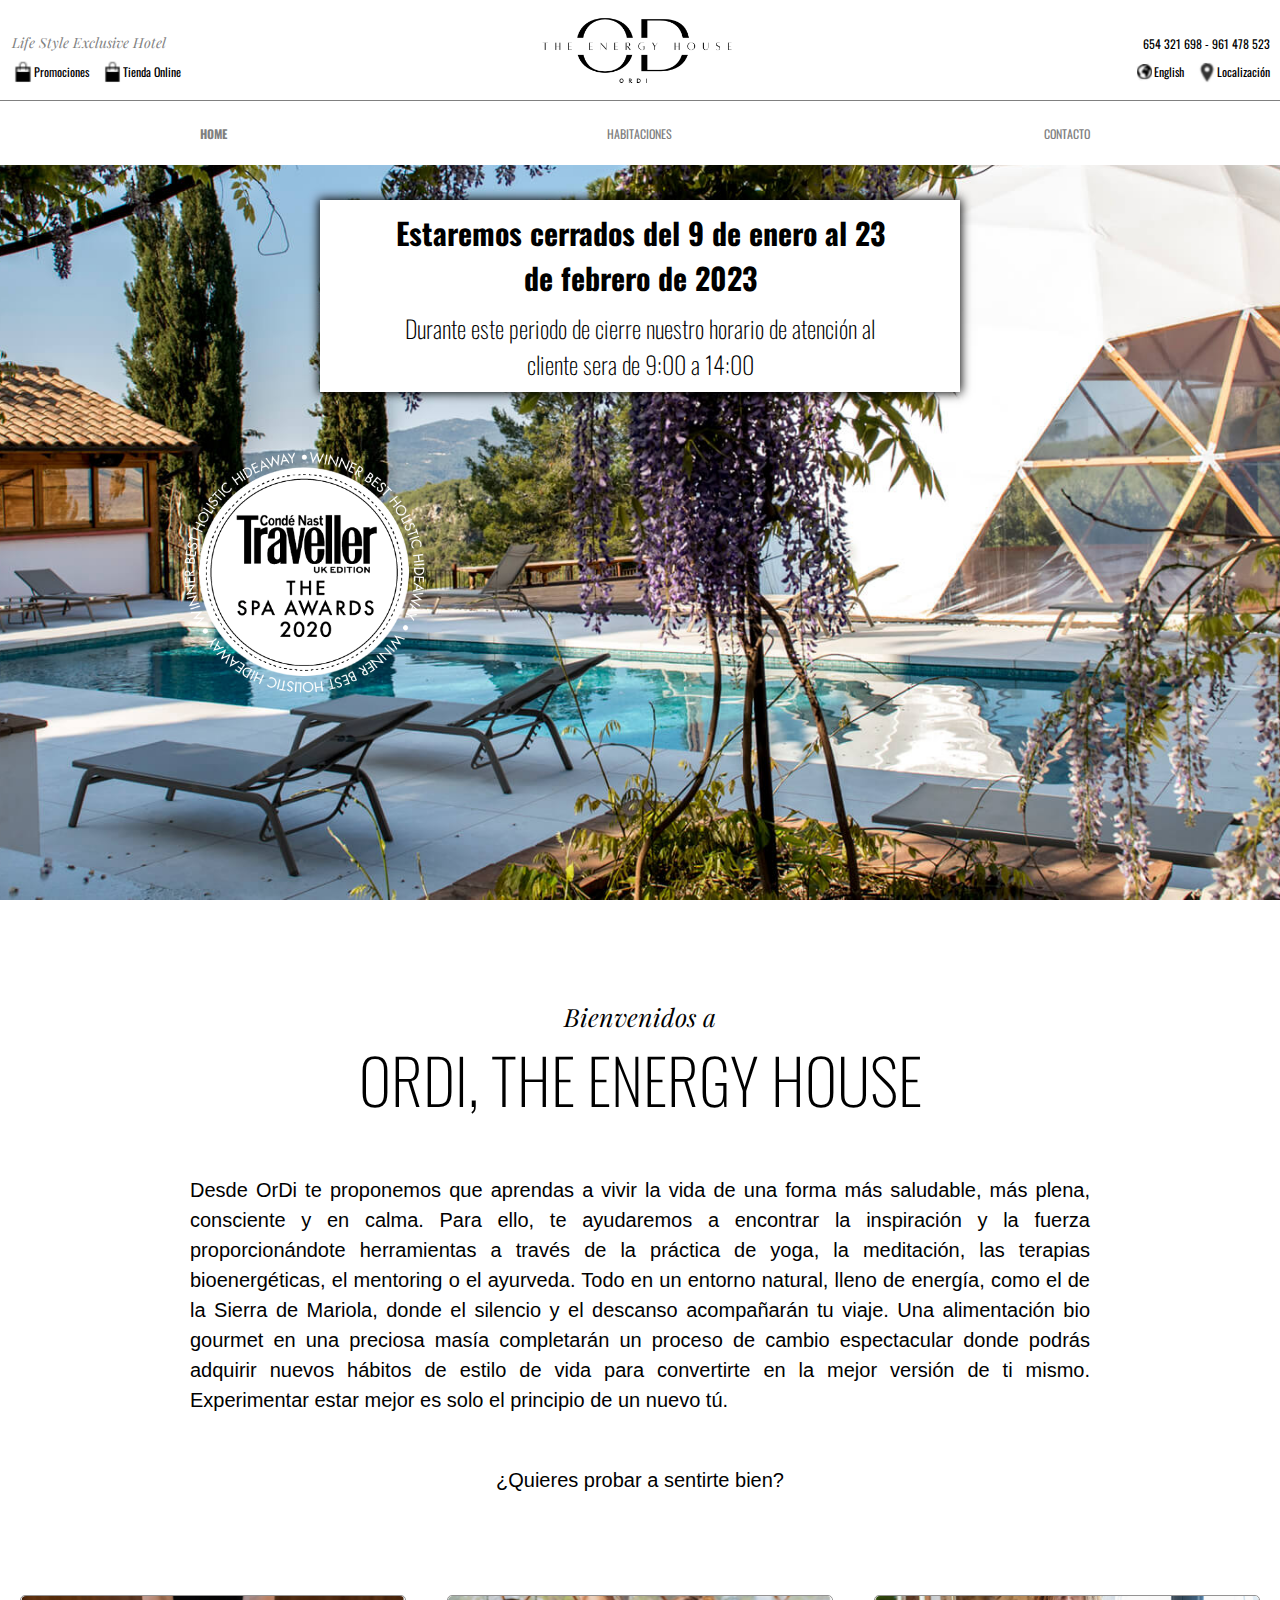
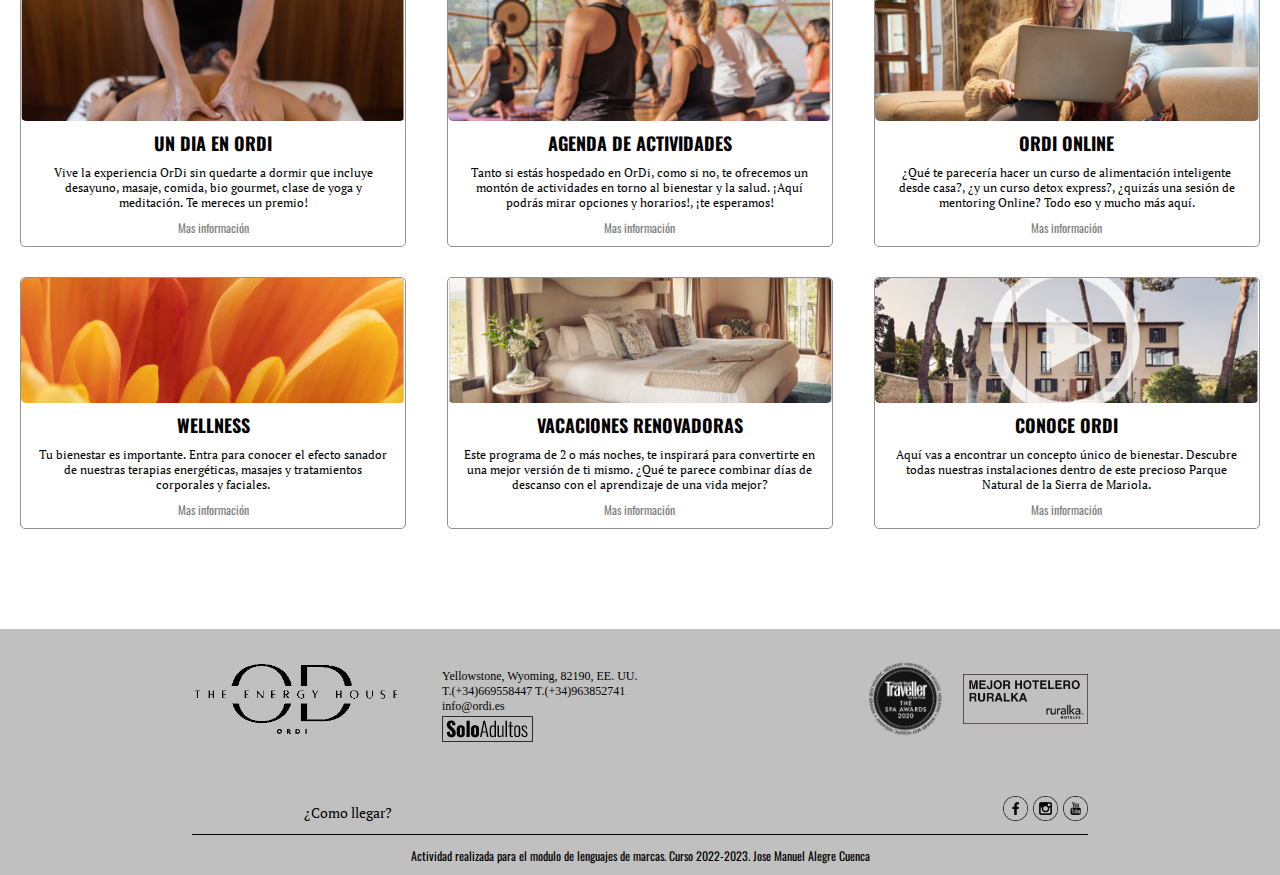
<file: index.html>
<!DOCTYPE html>
<html lang="en">
<head>
    <meta charset="UTF-8">
    <meta http-equiv="X-UA-Compatible" content="IE=edge">
    <meta name="viewport" content="width=device-width, initial-scale=1.0">
    <title>Ordi: The Energy House</title>
    <link rel="stylesheet" href="css/styles.css">
    <link rel="preconnect" href="https://fonts.googleapis.com">
<link rel="preconnect" href="https://fonts.gstatic.com" crossorigin>
<link href="https://fonts.googleapis.com/css2?family=Oswald:wght@200;300;400&family=PT+Serif:ital@0;1&family=Playfair+Display:ital@0;1&family=Roboto:wght@100;300;400;500&display=swap" rel="stylesheet">
</head>
<body>
 <header>

    
    <!--Encabezado-->  
	<div class="htitle">
    
        <div class="left">
            <p>Life Style Exclusive Hotel</p>
            <a href=""><img src="./media/img/iconos/ico-shop.png" >Promociones</a>
            <a href=""><img src="./media/img/iconos/ico-shop.png" >Tienda Online</a>
        </div>
        <div class="logo"><a href="/index.html"><img src="./media/img/Logo.png" title="logo" height="100%"></a></div>
        <div class="right">
            <p>654 321 698 - 961 478 523</p>
            <a class="lang" href=""><img src="./media/img/iconos/ico-lang.png" >English</a>
            <a class="location" href="/localizacion.html"><img src="./media/img/iconos/ico-loc.png" >Localización</a>        
            </div>
    </div>

    <!--Barra de navegación-->
    <div >
          <ul class="nav">
          <li><a href="/index.html"><b>HOME</b></a></li>
          <li><a href="/habitaciones.html">HABITACIONES</a></li> 
          <li> <a href="/formulario.html">CONTACTO</a></li>
        </ul>
    </div>

 </header>

 <main>
    <!--Imagen principal-->
    <div class="bgimage">
       <div class="sello"> <img src="/media/img/sello-traveller.png" alt="sello-traveller"></div>
       <div class="anuncio">
            <h2>Estaremos cerrados del 9 de enero al 23 de febrero de 2023</h2>
            <p>Durante este periodo de cierre nuestro horario de atención al cliente sera de 9:00 a 14:00</p>

       </div>
    <!--Contenido principal texto-->   
    </div>
    <div class="content">
        <h1>Bienvenidos a</h1>
        <h1>ORDI, THE ENERGY HOUSE</h1>
        <p>Desde OrDi te proponemos que aprendas a vivir la vida de una
        forma más saludable, más plena, consciente y en calma. Para ello,
        te ayudaremos a encontrar la inspiración y la fuerza
        proporcionándote herramientas a través de la práctica
        de yoga, la meditación, las terapias bioenergéticas,
        el mentoring o el ayurveda. Todo en un entorno natural,
        lleno de energía, como el de la Sierra de Mariola,
        donde el silencio y el descanso acompañarán tu viaje.
        Una alimentación bio gourmet en una preciosa masía completarán
        un proceso de cambio espectacular donde podrás adquirir nuevos
        hábitos de estilo de vida para convertirte en la mejor versión
        de ti mismo.
        Experimentar estar mejor es solo el principio de un nuevo tú.</p>
        <p>¿Quieres probar a sentirte bien?</p>
    </div>

    <!--contenido principal Galería de links-->
    <div class="index-galery">
        <div class="galery">
            <img src="/media/img/index/img1.png" alt="masaje mujer">
            <h2 class="oswald">UN DIA EN ORDI</h2>
            <P class="droid">Vive la experiencia OrDi sin quedarte a dormir que incluye desayuno,
                masaje, comida, bio gourmet, clase de yoga y meditación. Te mereces un premio!
            </P>
            <a class="oswald" href="/img1.html" target="_blank">Mas información</a>
        </div>
        <div class="galery">
        <img src="/media/img/index/img2.png" alt="actividades">
            <h2 class="oswald">AGENDA DE ACTIVIDADES</h2>
            <P class="droid">Tanto si estás hospedado en OrDi, como si no,
                 te ofrecemos un montón de actividades en torno al bienestar y la salud.
                  ¡Aquí podrás mirar opciones y horarios!, ¡te esperamos!
            </P>
            <a class="oswald" href="/img2.html" target="_blank">Mas información</a>
        </div>
        <div class="galery">
            <img src="/media/img/index/img3.png" alt="online">
            <h2 class="oswald">ORDI ONLINE</h2>
            <P class="droid">¿Qué te parecería hacer un curso de alimentación inteligente desde casa?, ¿y un curso detox express?,
                 ¿quizás una sesión de mentoring Online? Todo eso y mucho más aquí.
            </P>
            <a class="oswald" href="/img3.html" target="_blank">Mas información</a>
        </div>
        <div class="galery">
            <img src="/media/img/index/img4.png" alt="Wellness">
            <h2 class="oswald">WELLNESS</h2>
            <P class="droid">Tu bienestar es importante. Entra para conocer el efecto sanador de nuestras terapias energéticas,
                 masajes y tratamientos corporales y faciales.
            </P>
            <a class="oswald" href="/img4.html" target="_blank">Mas información</a>
        </div>
        <div class="galery">
            <img src="/media/img/index/img5.png" alt="Vacaciones Renovadoras">
            <h2 class="oswald">VACACIONES RENOVADORAS</h2>
            <P class="droid">Este programa de 2 o más noches, te inspirará para convertirte en una mejor versión de ti mismo.
                 ¿Qué te parece combinar días de descanso con el aprendizaje de una vida mejor?
            </P>
            <a class="oswald" href="/img5.html" target="_blank">Mas información</a>
        </div>
        <div class="galery">
            <img src="/media/img/index/img6.png" alt="Conoce Ordi">
            <h2 class="oswald">CONOCE ORDI</h2>
            <P class="droid">Aquí vas a encontrar un concepto único de bienestar.
                 Descubre todas nuestras instalaciones dentro de este precioso Parque Natural de la Sierra de Mariola.
            </P>
            <a class="oswald" href="/img6.html" target="_blank">Mas información</a>
        </div>
    </div>

 </main>
    <!--Pie de pagina-->
 <footer>
    <div class="gridf">
        <div class="flogo"><img alt="logo" src="/media/img/Logo_trans.png"></div>
        <div class="fmap"><p>¿Como llegar?</p></div>
        <div class="fmain">
            <p>Yellowstone, Wyoming, 82190, EE. UU.</p>
            <p>T.(+34)669558447 T.(+34)963852741</p>
            <p>info@ordi.es</p>
            <img src="/media/img/solo-adultos_es.png" alt="solo adultos">

        </div>
        <div class="fstamps">
            <img src="/media/img/sello-traveller-footer.png" alt="sello traveler">
            <img src="/media/img/logo-hotelero-ruralka.png" alt="ruralka">
        </div>
        <div class="fsocial">
            <a href="https://es-es.facebook.com/" target="_blank"><img src="/media/img/ico-facebook.png" alt="facebook link" ></a>
            <a href="https://www.instagram.com/" target="_blank"><img src="/media/img/ico-instagram.png" alt="instagram link"></a>
            <a href="https://www.youtube.com/" target="_blank"><img src="/media/img/ico-youtube.png" alt="youtube link"></a>
        </div>
        <div class="fname">
            <p>Actividad realizada para el modulo de lenguajes de marcas. Curso 2022-2023. Jose Manuel Alegre Cuenca</p>
        </div>

    </div>

 </footer>

</body>
</html>
</file>
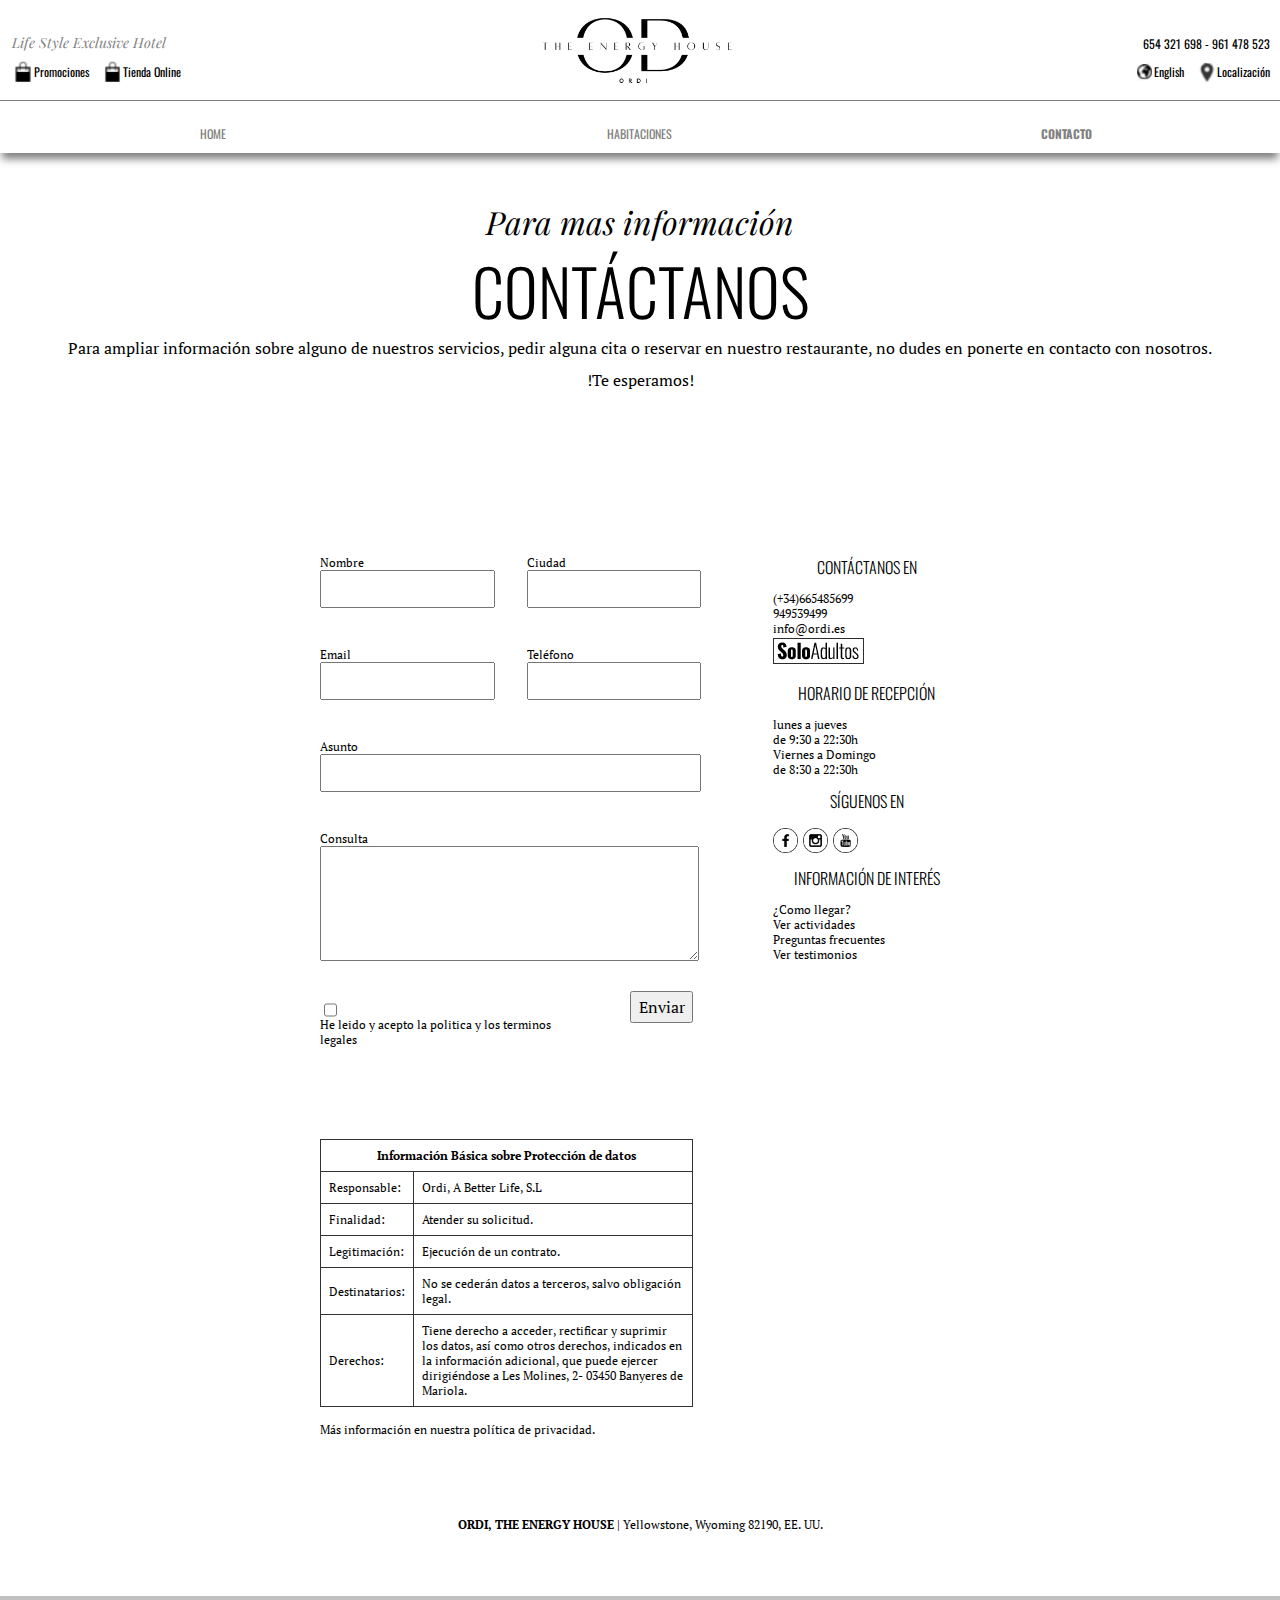
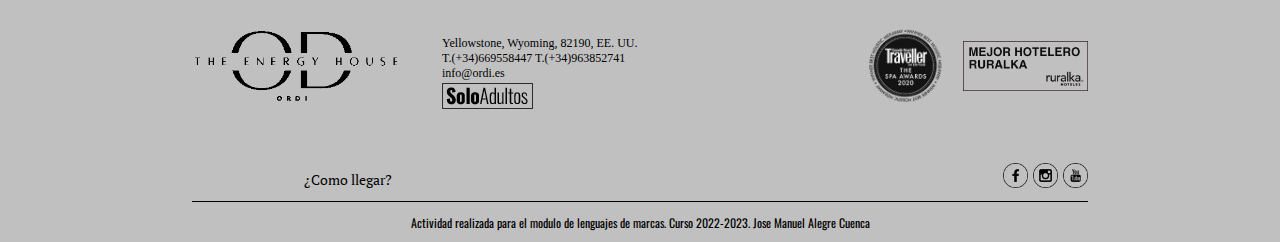
<file: formulario.html>
<!DOCTYPE html>
<html id="form" lang="en">
<head>
    <meta charset="UTF-8">
    <meta http-equiv="X-UA-Compatible" content="IE=edge">
    <meta name="viewport" content="width=device-width, initial-scale=1.0">
    <title>Ordi: The Energy House</title>
    <link rel="stylesheet" href="css/styles.css">
    <link rel="preconnect" href="https://fonts.googleapis.com">
    <link rel="preconnect" href="https://fonts.gstatic.com" crossorigin>
    <link href="https://fonts.googleapis.com/css2?family=Hind&family=Oswald:wght@200;300;400&family=PT+Serif:ital@0;1&family=Playfair+Display:ital@0;1&family=Roboto:wght@100;300;400;500&display=swap" rel="stylesheet">

    </head>
    <body>
 <header>

    
    <!--Encabezado-->  
	<div class="htitle">
    
        <div class="left">
            <p>Life Style Exclusive Hotel</p>
            <a href=""><img src="./media/img/iconos/ico-shop.png" >Promociones</a>
            <a href=""><img src="./media/img/iconos/ico-shop.png" >Tienda Online</a>
        </div>
        <div class="logo"><a href="/index.html"><img src="./media/img/Logo.png" title="logo" height="100%"></a></div>
        <div class="right">
            <p>654 321 698 - 961 478 523</p>
            <a class="lang" href=""><img src="./media/img/iconos/ico-lang.png" >English</a>
            <a class="location" href="/localizacion.html"><img src="./media/img/iconos/ico-loc.png" >Localización</a>        
            </div>
    </div>

    <!--Barra de navegación-->
    <div >
          <ul class="loc-nav">
          <li><a href="/index.html">HOME</a></li>
          <li><a href="/habitaciones.html">HABITACIONES</a></li> 
          <li> <a href=""><b>CONTACTO</b></a></li>
        </ul>
    </div>
 </header>

    <!--Contenido principal-->
 <main>
    <div class="h-content">
        <h2>Para mas información</h2>
        <h1>contáctanos</h1>
        <p>Para ampliar información sobre alguno de nuestros servicios,
        pedir alguna cita o reservar en nuestro restaurante, no dudes en ponerte en contacto con nosotros.
        </p>
        <P>!Te esperamos!</P>
    </div>    
   
    <div class="form-grid">
            
            <div class="formulario">
                <div class="nombre">
                    <label for="nombre">Nombre</label><br>
                    <input type="text">
                </div>
                <div class="ciudad">
                    <label for="ciudad">Ciudad</label><br>
                    <input type="text">
                </div>
                <div class="email">
                    <label for="email">Email</label><br>
                    <input type="email">
                </div>
                <div class="telefono">
                    <label for="telefono">Teléfono</label><br>
                    <input type="tel">
                </div>
                <div class="asunto">
                    <label for="asunto">Asunto</label><br>
                    <input type="text">
                </div>
                <div class="consulta">
                    <label for="consulta">Consulta</label><br>
                    <textarea name="" id="" cols="1" rows="1"></textarea>
                </div>
                <div class="terminos">
                    <input type="checkbox">
                    <label for="terminos">He leido y acepto la politica y los terminos legales</label>
                </div>
                <div class="enviar">
                    <input type="button" value="Enviar" name="enviar">
                </div>
            </div>
        <div class="f-info"></div>
        <div class="footer-info">
            <p><b>ORDI, THE ENERGY HOUSE</b> | Yellowstone, Wyoming 82190, EE. UU.</p>
        </div>
        <div class="tabla">
            <table>
                <tr>
                    <th colspan="2">Información Básica sobre Protección de datos</th>
                    
                </tr>
                <tr>
                    <td>Responsable:</td>
                    <td>Ordi, A Better Life, S.L</td>
                </tr>
                <tr>
                    <td>Finalidad:</td>
                    <td>Atender su solicitud.</td>
                </tr>
                <tr>
                    <td>Legitimación:</td>
                    <td>Ejecución de un contrato.</td>
                </tr>
                <tr>
                    <td>Destinatarios:</td>
                    <td>No se cederán datos a terceros, salvo obligación legal.</td>
                </tr>
                <tr>
                    <td>Derechos:</td>
                    <td>Tiene derecho a acceder, rectificar y suprimir los datos, así como otros derechos,
                         indicados en la información adicional, que puede ejercer dirigiéndose a Les Molines,
                          2- 03450 Banyeres de Mariola.</td>
                </tr>
            </table><br>
            <p>Más información en nuestra política de privacidad.</p>
        </div>
        <div class="c-info">
            <h1>contáctanos en</h1>
            <ul>
                <li>(+34)665485699</li>
                <li>949539499</li>
                <li>info@ordi.es</li>
                <li><img src="./media/img/solo-adultos_es.png" alt="solo adultos"></li>
            </ul>
            <h1>Horario de recepción</h1>
            <ul>
                <li>lunes a jueves</li>
                <li>de 9:30 a 22:30h</li>
                <li>Viernes a Domingo</li>
                <li>de 8:30 a 22:30h</li>
            </ul>
            <h1>síguenos en</h1><br>
            <div class="fsocial">
                <a href="https://es-es.facebook.com/" target="_blank"><img src="/media/img/ico-facebook.png" alt="facebook link" ></a>
                <a href="https://www.instagram.com/" target="_blank"><img src="/media/img/ico-instagram.png" alt="instagram link"></a>
                <a href="https://www.youtube.com/" target="_blank"><img src="/media/img/ico-youtube.png" alt="youtube link"></a>
            </div>
            <h1>Información de interés</h1>
            <ul>
                <li><a href="/localizacion.html">¿Como llegar?</a></li>
                <li><a href="./habitaciones.html">Ver actividades</a></li>
                <li><a href="">Preguntas frecuentes</a></li>
                <li><a href="">Ver testimonios</a></li>
            </ul>
        </div>
    </div>
   <div id="linea-divisoria"></div>

 </main>
    <!--Pie de pagina-->
 <footer>
    <div class="gridf">
        <div class="flogo"><img alt="logo" src="/media/img/Logo_trans.png"></div>
        <div class="fmap"><p>¿Como llegar?</p></div>
        <div class="fmain">
            <p>Yellowstone, Wyoming, 82190, EE. UU.</p>
            <p>T.(+34)669558447 T.(+34)963852741</p>
            <p>info@ordi.es</p>
            <img src="/media/img/solo-adultos_es.png" alt="solo adultos">

        </div>
        <div class="fstamps">
            <img src="/media/img/sello-traveller-footer.png" alt="sello traveler">
            <img src="/media/img/logo-hotelero-ruralka.png" alt="ruralka">
        </div>
        <div class="fsocial">
            <a href="https://es-es.facebook.com/" target="_blank"><img src="/media/img/ico-facebook.png" alt="facebook link" ></a>
            <a href="https://www.instagram.com/" target="_blank"><img src="/media/img/ico-instagram.png" alt="instagram link"></a>
            <a href="https://www.youtube.com/" target="_blank"><img src="/media/img/ico-youtube.png" alt="youtube link"></a>
        </div>
        <div class="fname">
            <p>Actividad realizada para el modulo de lenguajes de marcas. Curso 2022-2023. Jose Manuel Alegre Cuenca</p>
        </div>

    </div>

 </footer>

</body>
</html>
</file>
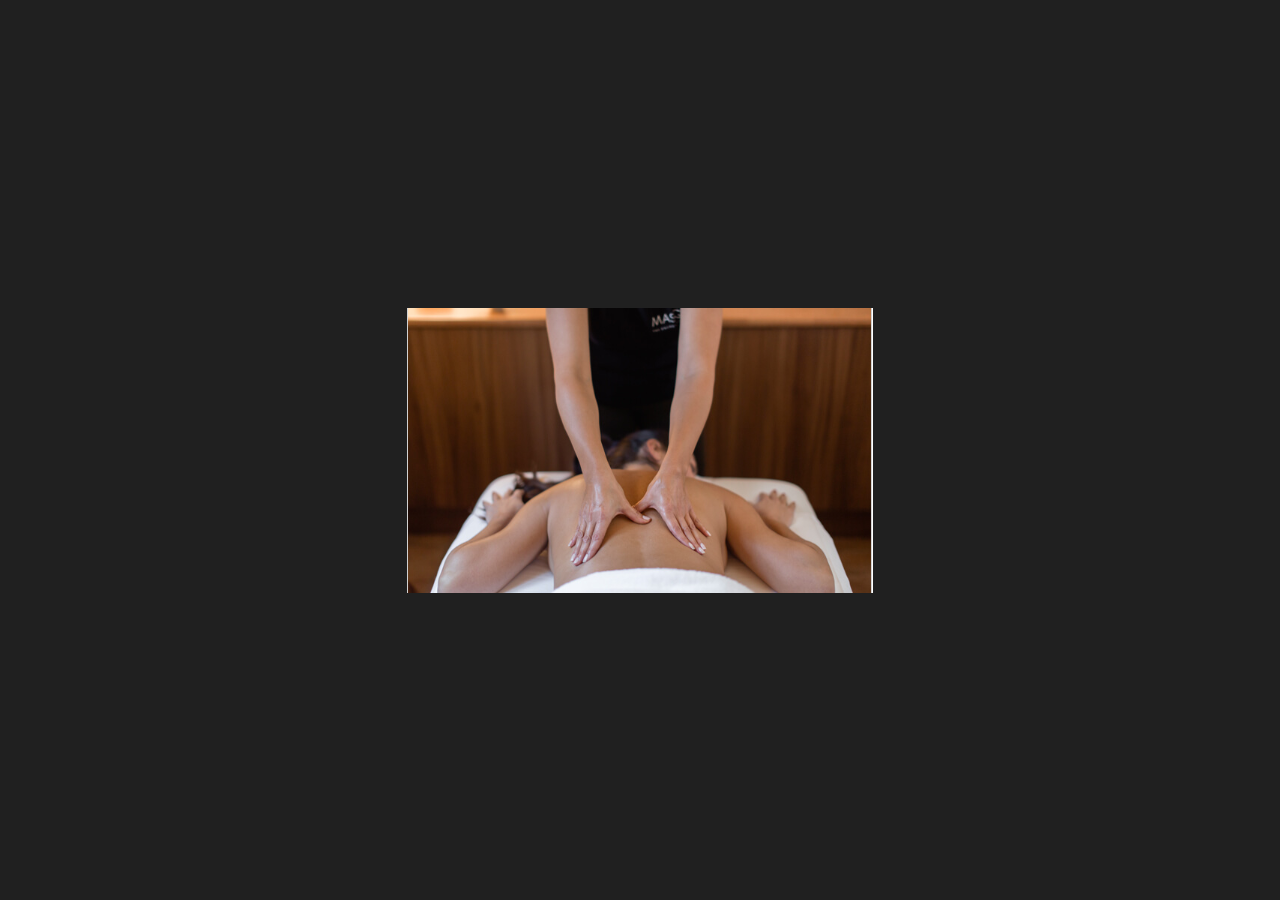
<file: img1.html>
<!DOCTYPE html>
<html lang="en">
<head>
    <meta charset="UTF-8">
    <meta http-equiv="X-UA-Compatible" content="IE=edge">
    <meta name="viewport" content="width=device-width, initial-scale=1.0">
    <title>imagen1</title>
    <link rel="stylesheet" href="/css/styles.css">
</head>
<body>
    <div class="imagen-blank">
    <img src="/media/img/index/img1.png" alt="imagen1">
    </div>
</body>
</html>
</file>
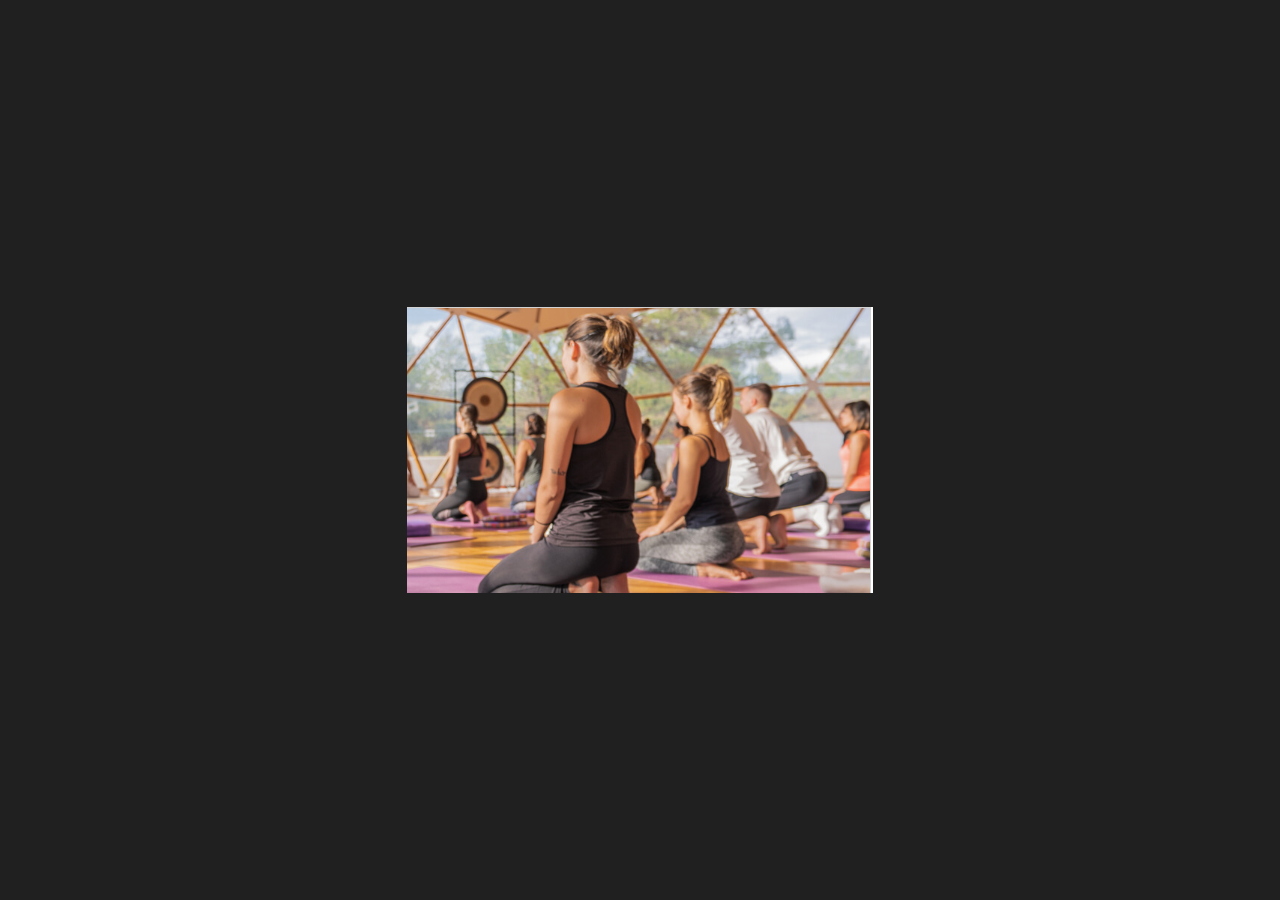
<file: img2.html>
<!DOCTYPE html>
<html lang="en">
<head>
    <meta charset="UTF-8">
    <meta http-equiv="X-UA-Compatible" content="IE=edge">
    <meta name="viewport" content="width=device-width, initial-scale=1.0">
    <title>imagen1</title>
    <link rel="stylesheet" href="/css/styles.css">
</head>
<body>
    <div class="imagen-blank">
    <img src="/media/img/index/img2.png" alt="imagen2">
    </div>
</body>
</html>
</file>
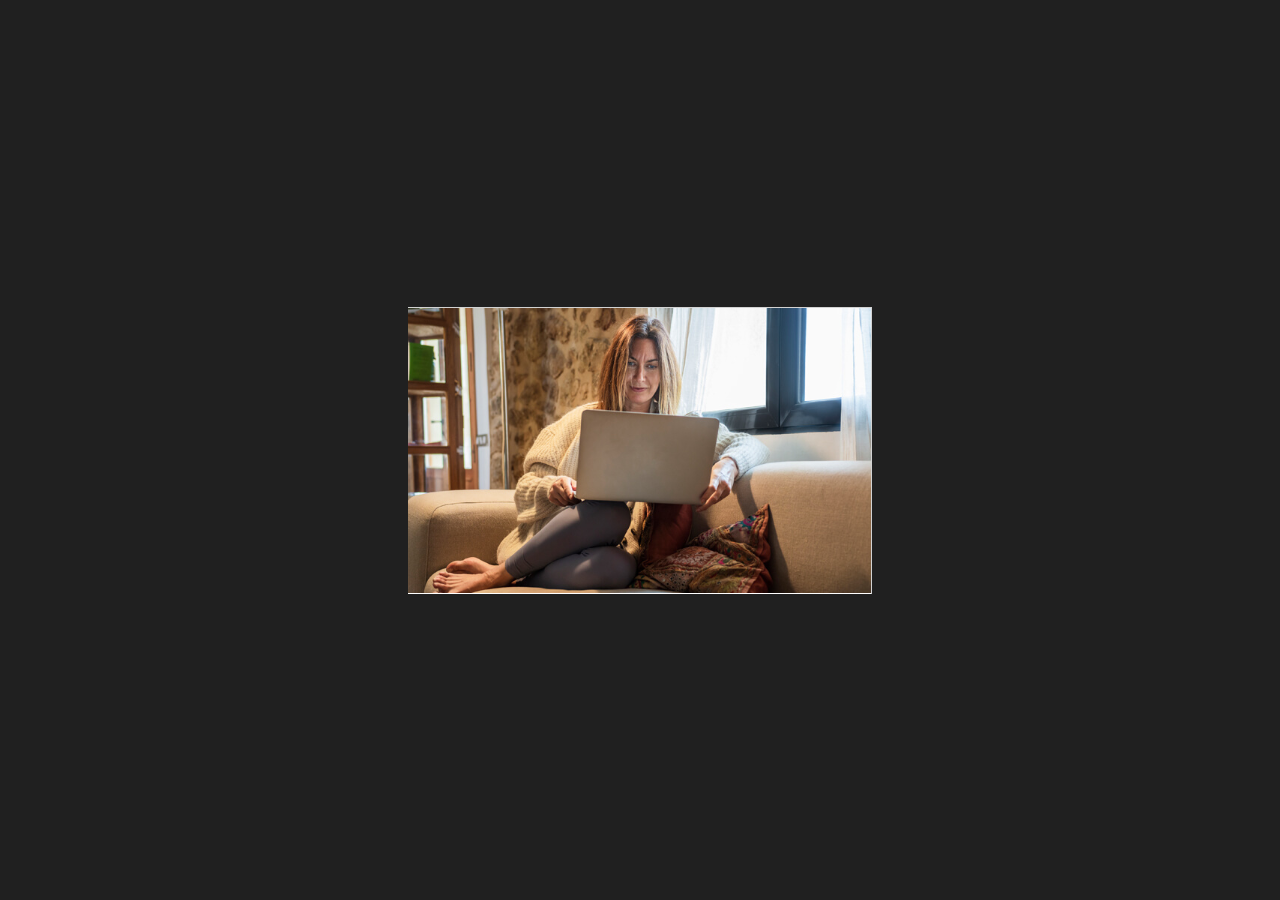
<file: img3.html>
<!DOCTYPE html>
<html lang="en">
<head>
    <meta charset="UTF-8">
    <meta http-equiv="X-UA-Compatible" content="IE=edge">
    <meta name="viewport" content="width=device-width, initial-scale=1.0">
    <title>imagen1</title>
    <link rel="stylesheet" href="/css/styles.css">
</head>
<body>
    <div class="imagen-blank">
    <img src="/media/img/index/img3.png" alt="imagen3">
    </div>
</body>
</html>
</file>
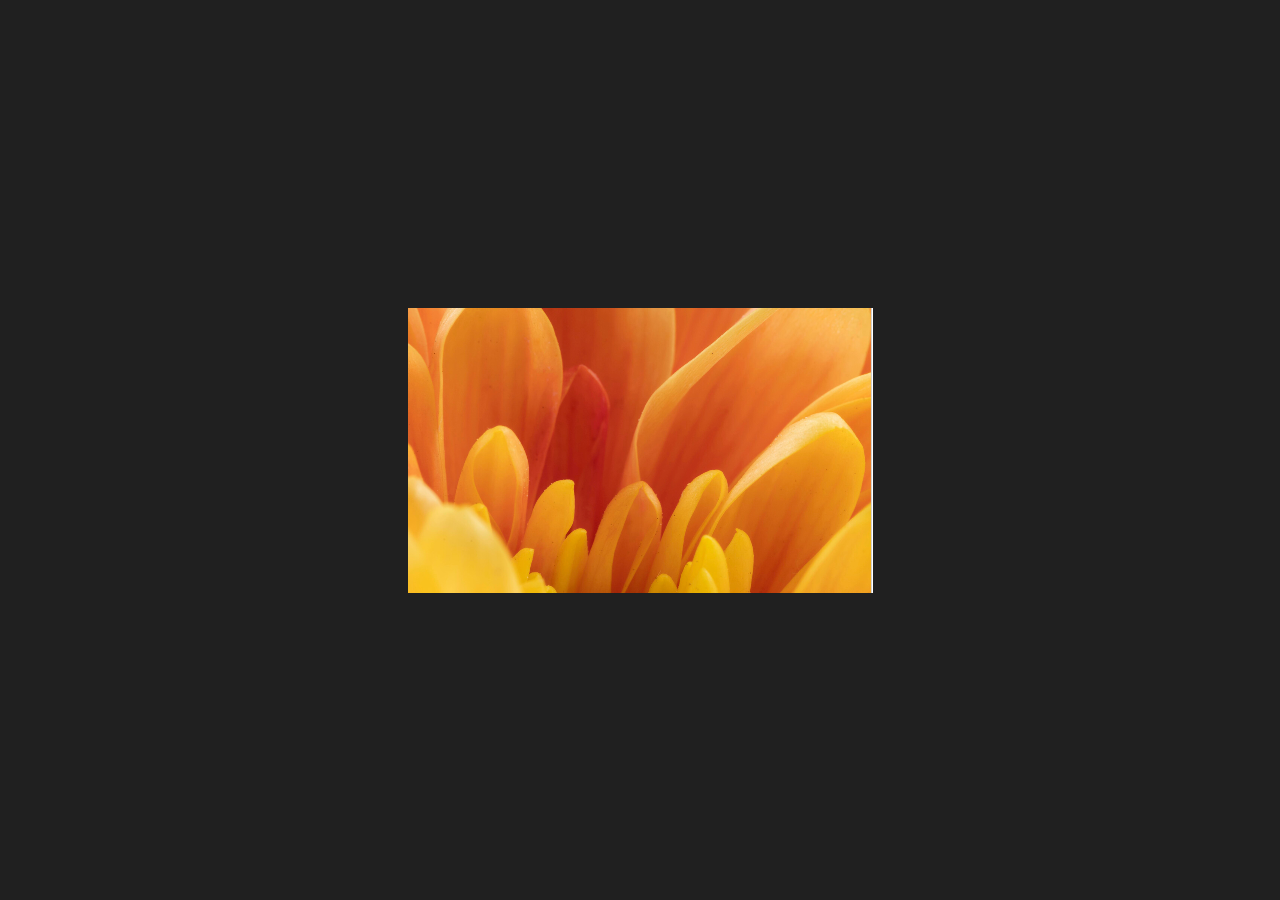
<file: img4.html>
<!DOCTYPE html>
<html lang="en">
<head>
    <meta charset="UTF-8">
    <meta http-equiv="X-UA-Compatible" content="IE=edge">
    <meta name="viewport" content="width=device-width, initial-scale=1.0">
    <title>imagen1</title>
    <link rel="stylesheet" href="/css/styles.css">
</head>
<body>
    <div class="imagen-blank">
    <img src="/media/img/index/img4.png" alt="imagen4">
    </div>
</body>
</html>
</file>
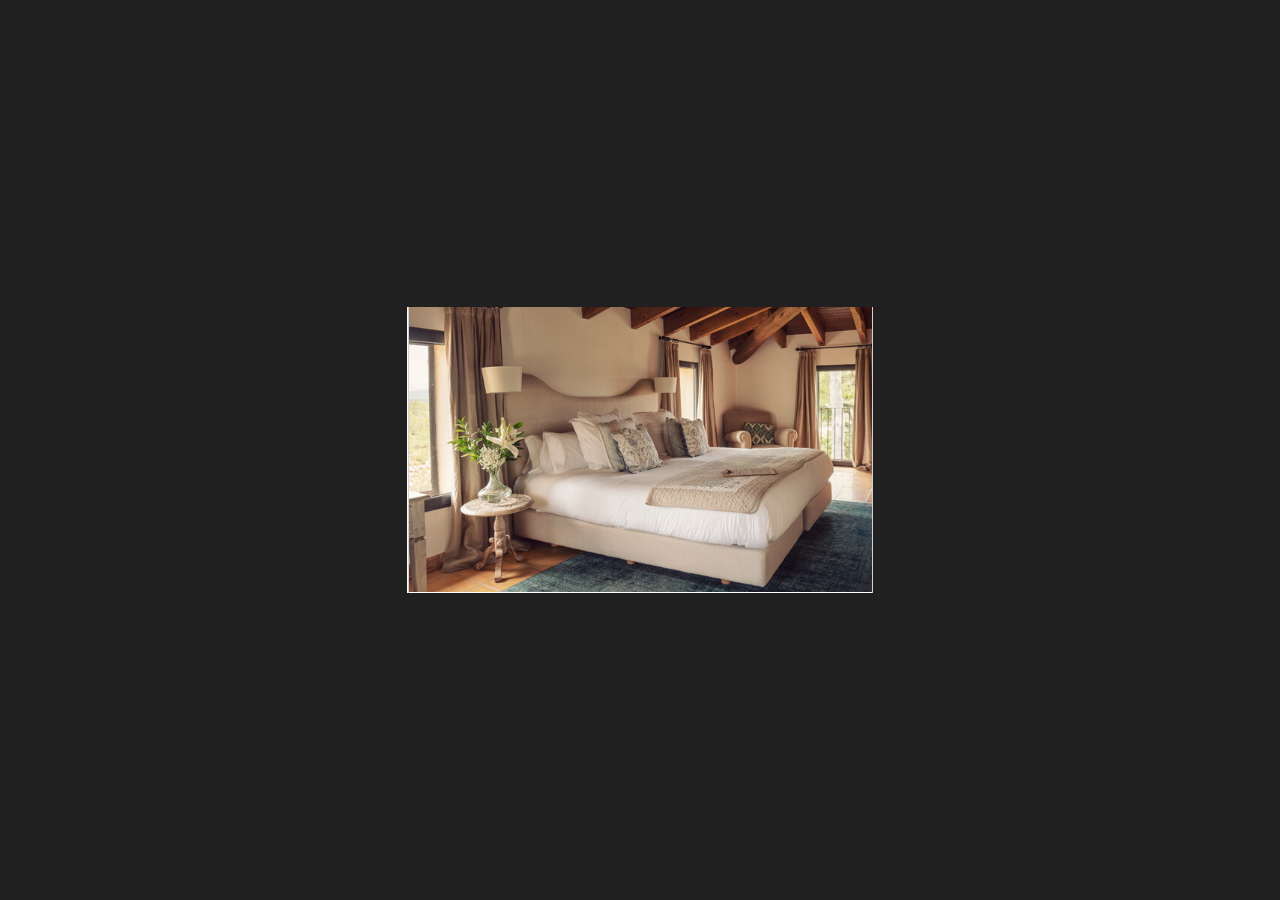
<file: img5.html>
<!DOCTYPE html>
<html lang="en">
<head>
    <meta charset="UTF-8">
    <meta http-equiv="X-UA-Compatible" content="IE=edge">
    <meta name="viewport" content="width=device-width, initial-scale=1.0">
    <title>imagen1</title>
    <link rel="stylesheet" href="/css/styles.css">
</head>
<body>
    <div class="imagen-blank">
    <img src="/media/img/index/img5.png" alt="imagen5">
    </div>
</body>
</html>
</file>
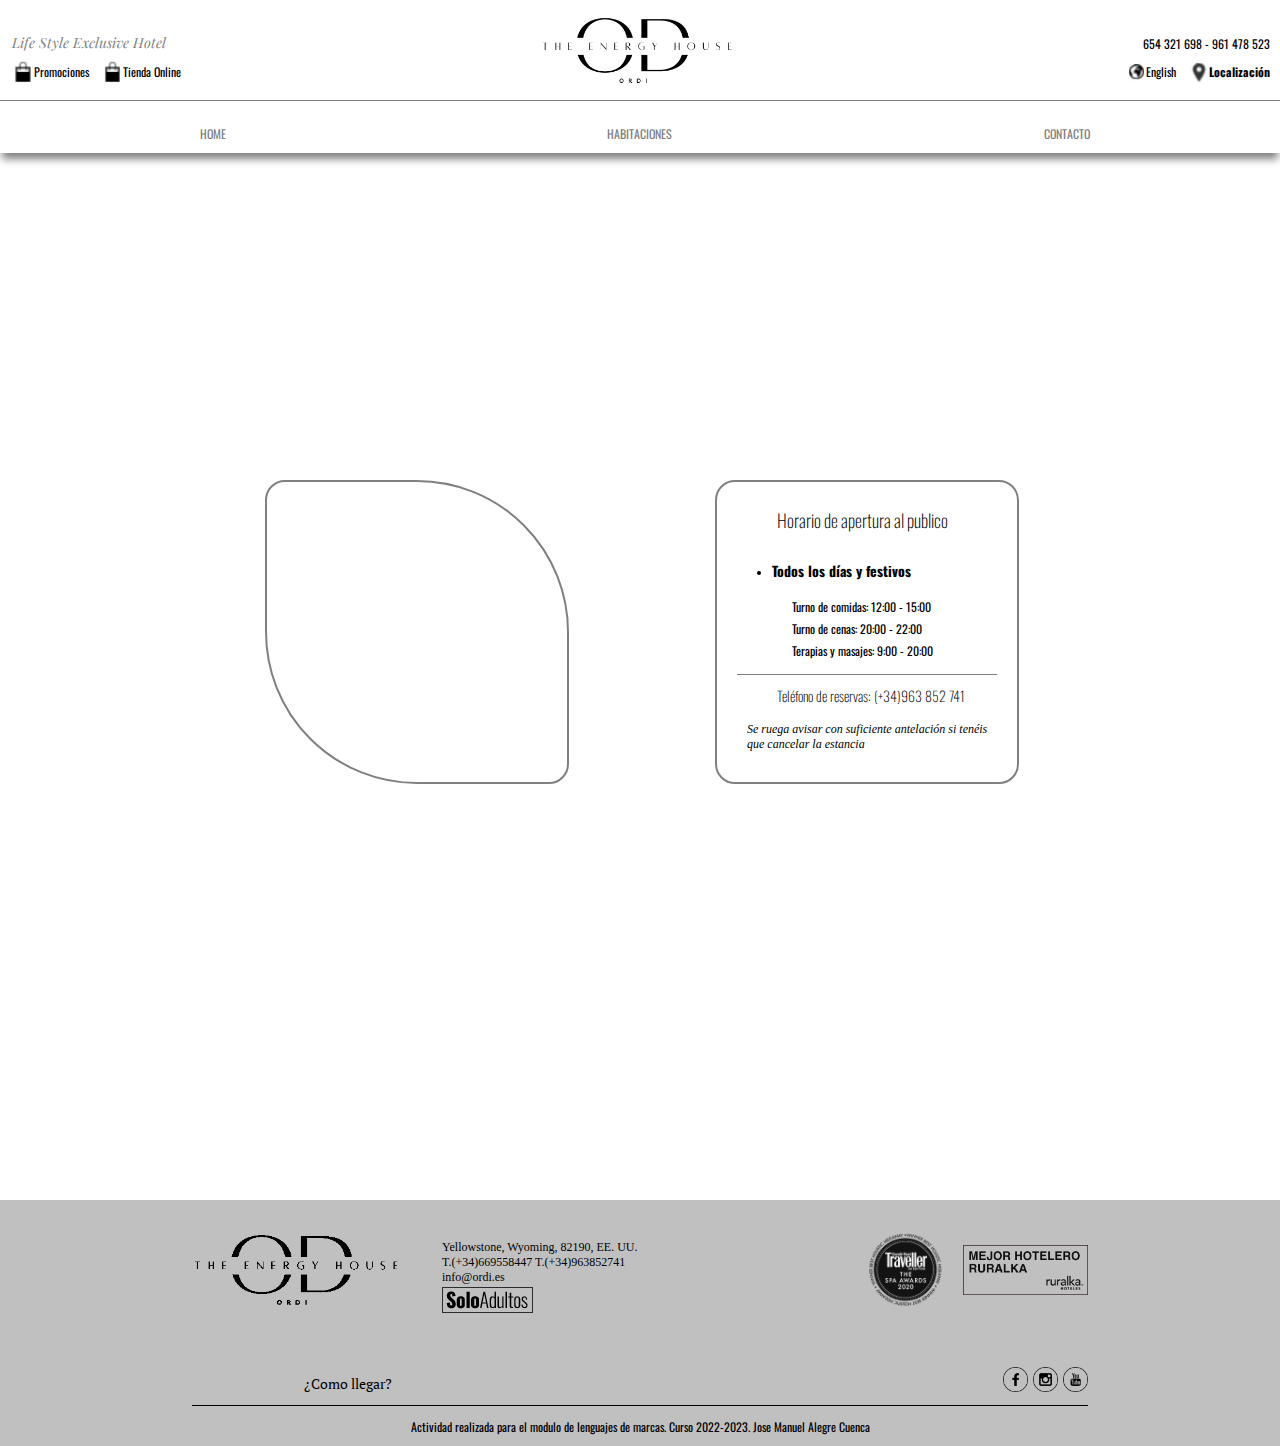
<file: localizacion.html>
<!DOCTYPE html>
<html lang="en">
<head>
    <meta charset="UTF-8">
    <meta http-equiv="X-UA-Compatible" content="IE=edge">
    <meta name="viewport" content="width=device-width, initial-scale=1.0">
    <title>Ordi: The Energy House</title>
    <link rel="stylesheet" href="css/styles.css">
    <link rel="preconnect" href="https://fonts.googleapis.com">
    <link rel="preconnect" href="https://fonts.gstatic.com" crossorigin>
    <link href="https://fonts.googleapis.com/css2?family=Hind&family=Oswald:wght@200;300;400&family=PT+Serif:ital@0;1&family=Playfair+Display:ital@0;1&family=Roboto:wght@100;300;400;500&display=swap" rel="stylesheet">

    </head>
    <body>
 <header>

    
    <!--Encabezado-->  
	<div class="htitle">
    
        <div class="left">
            <p>Life Style Exclusive Hotel</p>
            <a href=""><img src="./media/img/iconos/ico-shop.png" >Promociones</a>
            <a href=""><img src="./media/img/iconos/ico-shop.png" >Tienda Online</a>
        </div>
        <div class="logo"><a href="/index.html"><img src="./media/img/Logo.png" title="logo" height="100%"></a></div>
        <div class="right">
            <p>654 321 698 - 961 478 523</p>
            <a class="lang" href=""><img src="./media/img/iconos/ico-lang.png" >English</a>
            <a class="location" href="/localizacion.html"><img src="./media/img/iconos/ico-loc.png" ><b>Localización</b></a>        
            </div>
    </div>

    <!--Barra de navegación-->
    <div >
          <ul class="loc-nav">
          <li><a href="/index.html">HOME</a></li>
          <li><a href="/habitaciones.html">HABITACIONES</a></li> 
          <li> <a href="/formulario.html">CONTACTO</a></li>
        </ul>
    </div>

 </header>

 <main>
    <div class="loc-container">
        <div class="loc-map">
            <iframe src="https://www.google.com/maps/embed?pb=!1m14!1m12!1m3!1d727436.5486608314!2d-110.51405710000003!3d44.58579515000001!2m3!1f0!2f0!3f0!3m2!1i1024!2i768!4f13.1!5e0!3m2!1ses!2ses!4v1682409109038!5m2!1ses!2ses" width="300" height="300" style="border:0;" allowfullscreen="" loading="lazy" referrerpolicy="no-referrer-when-downgrade"></iframe>
        </div>
        <div class="loc-info">
            <br>
           <h2 class="oswald thin">Horario de apertura al publico</h2><br>
           <ul><li><h3 class="oswald bold">Todos los días y festivos</h3></li></ul>
           <p class="oswald">Turno de comidas: 12:00 - 15:00</p>
           <p class="oswald">Turno de cenas: 20:00 - 22:00</p>
           <p class="oswald">Terapias y masajes: 9:00 - 20:00</p>
           <div class="linea"></div>
           <h3 class="oswald thin reservas">Teléfono de reservas: (+34)963 852 741</h3>
           <h4 class="playfair thin">Se ruega <b>avisar con suficiente antelación</b> si tenéis que cancelar la estancia</h4>

        </div>


    </div>
    



 </main>
    <!--Pie de pagina-->
 <footer>
    <div class="gridf">
        <div class="flogo"><img alt="logo" src="/media/img/Logo_trans.png"></div>
        <div class="fmap"><p>¿Como llegar?</p></div>
        <div class="fmain">
            <p>Yellowstone, Wyoming, 82190, EE. UU.</p>
            <p>T.(+34)669558447 T.(+34)963852741</p>
            <p>info@ordi.es</p>
            <img src="/media/img/solo-adultos_es.png" alt="solo adultos">

        </div>
        <div class="fstamps">
            <img src="/media/img/sello-traveller-footer.png" alt="sello traveler">
            <img src="/media/img/logo-hotelero-ruralka.png" alt="ruralka">
        </div>
        <div class="fsocial">
            <a href="https://es-es.facebook.com/" target="_blank"><img src="/media/img/ico-facebook.png" alt="facebook link" ></a>
            <a href="https://www.instagram.com/" target="_blank"><img src="/media/img/ico-instagram.png" alt="instagram link"></a>
            <a href="https://www.youtube.com/" target="_blank"><img src="/media/img/ico-youtube.png" alt="youtube link"></a>
        </div>
        <div class="fname">
            <p>Actividad realizada para el modulo de lenguajes de marcas. Curso 2022-2023. Jose Manuel Alegre Cuenca</p>
        </div>

    </div>

 </footer>

</body>
</html>
</file>
<file: css/styles.css>
.oswald{
    font-family: 'Oswald', sans-serif;
    }

.droid{
    font-family: 'pt serif', serif;

    }    

.playfair{
    font-family: 'Playfair';
    font-style: italic;
    }

.roboto{
    font-family: 'roboto', sans-serif;
    }

.arial{
    font-family: Arial, Helvetica, sans-serif;
    }
 
.cursiva{
    font-style: italic;
    }

.negrita{
    font-weight: bold;
    }

.thin{
    font-weight: lighter;
    }
/* Configuración de imágenes en pestaña nueva */ 

.imagen-blank{
    height: 100vh;
    display: flex;
    justify-content: center;
    align-items: center;  
    background-color: rgb(32, 32, 32);  
    }


/*configuración general de la pagina */


html{
    font-size: 10px;
    margin: 0;
    position: relative;
    }

body {
    position: relative;
    font-family: 'pt Serif', serif;
    margin: 0;
    font-size: 12px;
    }

h1, h2, h3, p{
    margin: 0;
    
    } 
/* configuración general de Links y listas*/

a{
    text-decoration: none;
    color: black;
    }

a:hover{
    font-weight: bold;

    }

ul{
    list-style: none;
    padding: 0px;
    }
   
/*--------------------*/
/* estilos del header */
/*--------------------*/

header{
    width: 100%;
    position: fixed;
    left: 0px;
    top: 0px;
    background-color: #FFF;
    z-index: 25;
    font-family: 'Oswald', sans-serif;
    }

header .htitle {
    position: relative;
    height: 70px;
    width: 100%;
    padding-top: 15px;
    padding-bottom: 15px;
    margin-right: auto;
    margin-left: auto;
    overflow: hidden;
    border-bottom: solid 1px grey;
    font-family: 'Oswald', sans-serif; 
     }

  header .htitle .left{
    position: absolute;
    left: 0px;
    bottom: 20px;
    font-size: 12px;
    padding-left: 12px;
    }

header .htitle .left a img{
    position: relative;
    height: 25px;
    bottom: -8px;
     }

header .htitle .left a{
    padding-right: 10px;
    }

header .htitle .left p{
    font-family: 'Playfair Display';
    font-size: 14px;
    font-style: italic;
    color: grey;
    }

header .htitle .logo{
   
    height: 70px;
    width: 200px;
    margin-right: auto;
    margin-left: auto;
     }
 
header .htitle .right{
    position: absolute;
    right: 0px;
    bottom: 20px;
    font-size: 12px;
    text-align: end;
    padding-right: 10px;
    }

header .htitle .right .lang{
    padding-right: 10px;
    }

header .htitle .right .location img{
    position: relative;
    height: 25px;
    bottom: -8px;
    }

header .htitle .right .lang img{
    position: relative;
    height: 20px;
    bottom: -5px;
    }

  /* estilos de la barra de navegación */

header .nav{
    height: 40px;
    display: flex;
    justify-content: space-around;
    flex-direction: row;
    align-items: center;
    }

header .nav a{
    height: 40px;
    width: 100px;
    display: flex;
    justify-content: center;
    align-items: center;
    font-size: 12px;
    color: grey;
    text-decoration: none;
    }


/*---------------------------------*/    
/* estilos de la pagina index.html */
/*---------------------------------*/

main .bgimage{
    position: relative;
    background-image: url(/media/img/hotel.png);
    min-height: 600px;
    height: 100vh;
    width: 100%;
    margin-top: 0px;
    background-repeat: no-repeat;
    background-position: center center;
    background-size: cover;
    background-attachment: fixed;
    }

main .bgimage .sello{
    position: absolute;
    bottom: 200px;
    left: 180px
    }

main .bgimage .sello img{
    height: 250px;
    width: auto;
    }

main .bgimage .anuncio{
    position: absolute;
    text-align: center;
    padding: 10px 70px 10px 70px;
    top: 200px;
    left: 50%;
    translate: -50%;
    box-shadow: 0px 0px 10px 1px black;
    font-family: 'Oswald', sans-serif;
    background-color: #FFF;
    font-size: 20px;
    font-weight: lighter;
    }

.anuncio p{
    padding-top: 10px;
    font-size: 24px;
    }

main .content{
    width: 100%;
    margin-left: auto;
    margin-right: auto;
    max-width: 900px;
    text-align: center;
    padding-top: 100px;
    }

main .content h1:first-of-type{
    font-family: 'Playfair Display';
    font-style: italic;
    font-size: 25px;
    }

main .content h1{
    font-family: 'Oswald', sans-serif;
    font-size: 62px;
    font-weight: lighter;
    }

main .content p{
    font-size: 20px;
    margin-top: 50px;
    font-family: 'Hind', sans-serif;
    line-height: 150%;    
    }

main .content p:first-of-type{
    text-align: justify;
    }

/* estilos de la galería index  */

.index-galery{
    margin-top: 100px;
    margin-bottom: 100px;
    display: flex;
    justify-content: center;
    flex-wrap: wrap;
    justify-content: space-around;
    row-gap: 30px;
    
}

.index-galery .galery{
    min-width: 30%;
    width: 300px;
    height: 250px;
    border: 1px solid rgb(148, 147, 147);
    display: flex;
    flex-direction: column;
    justify-content: space-between;
    text-align: center;
    row-gap: 5px;
    border-radius: 5px;
}

.galery img{
    max-height: 50%;
    object-fit: cover;
    border-radius: 5px;
}

.galery p{
    padding: 0px 15px;
    }

.galery a{
    padding-bottom: 10px;
    color: grey;
    
    }

/*-----------------------------------------*/
/* Estilos de la pagina habitaciones.html  */
/*-----------------------------------------*/

    /* Estilo del texto principal  */
.h-content{
    width: 100%;
    margin-left: auto;
    margin-right: auto;
    text-align: center;
    padding-top: 100px;
    
    }

.h-content h2{
    font-size: 25px;
    font-style: italic;
    font-family: 'Playfair Display', sans-serif;
    }

.h-content h1{
    font-size: 62px;
    font-weight: 300;
    font-family: 'Oswald', sans-serif;
    }
.h-content p:nth-of-type(1){
    margin-top: 0px;
    margin-bottom: 10px;
    font-size: 20px;
    font-family: 'Hind', sans-serif;
    }   
  
.h-content p:nth-of-type(2){
    margin-top: 0px;
    margin-bottom: 100px;
    font-size: 20px;
    font-family: 'Hind', sans-serif;


}    
        /* Estilo de la imagen principal  */

main .bgimage-h{
    position: relative;
    background-image: url(/media/img/habitaciones.jpg);
    height: 40vh;
    width: 100%;
    margin-top: 0px;
    background-repeat: no-repeat;
    background-size: contain;
    background-attachment: fixed;
    }
.ancho50{
   
    width: 50%;
    margin-left: auto;
    margin-right: auto;  
    }
        /*  Estilo del Video */

.h-video{
    width: 100%;
    height: 240px;
    border: 1px solid grey;
    margin-top: 50px;
    }

.h-video video{
    float: left;
    margin-right: 20px;
    }  

.h-video img{
        float: left;
        height: 100%;
        margin-right: 20px;
        } 
 
.h-video h2{
    text-align: center;
    font-family: 'Roboto', sans-serif;
    font-size: 20px;
    font-weight: 300;
    padding: 20px;  
    }
  
.h-video p{
    text-align: center; 
    font-size: 15px;
    font-family: 'Roboto', sans-serif;
    padding-right: 20px;
    }

            /* estilos Galeria  */
.h-galeria{
    display: flex;
    justify-content: space-around;
    flex-wrap: nowrap;
    margin-top: 50px;
    border-top: 1px solid grey;
    border-bottom: 1px solid grey;
    }

.h-subgaleria{
    text-align: center;
    }

.h-galeria h3{
    font-size: 16px;
    font-style: italic;
    }

.h-galeria h2{
    font-size: 26px;
    font-weight: bold;

}

        /* Estilo imagen yoga  */
#h-image-p{
    margin-top: 50px;
    width: 100%;
    height: auto;
    }

        /* Estilos imágenes actividades  */

.ancho80{
width: 80%;
margin-left: auto;
margin-right: auto;


}    
.actividades{
    margin-top: 50px;
    margin-bottom: 50px;
    display: grid;
    grid-template-columns: auto;
    grid-template-rows:auto 250px 250px;
    grid-template-areas: 
    "t t t t t"
    "a a c c d"
    "b b c c e";
    gap: 8px;   
    }

.actividades img{
    width: 100%;
    height: 100%;
    object-fit: cover;
    border-radius: 5px;
    border: 1px solid rgb(188, 188, 188);
    box-shadow: 0px 0px 3px 0.5px;
    transition: all 500ms ease-in-out;
    }

#act-title{
    grid-area: t;
    text-align: center;
    font-size: 30px;
    font-weight: bold;

}

#act1{
    grid-area: a;
    filter: sepia();  
    }

#act1 :hover{
    transform: scaleX(0.5);
    }

#act2{
    grid-area: c;
    filter: blur(2px);
    }

#act2 :hover{
    transform: scale(0.6) rotate(20deg);
    }

#act3{
    grid-area: d;
    filter: grayscale();
    }

#act3 :hover{
    transform: translateX(4em);
    }    

#act4{
    grid-area: b;
    }

#act4 :hover{
    transform: scale(1.5);
    }    

#act5{
    grid-area: e;
    filter: sepia();
    }

#act5 :hover{
    transform: scale(1.5) skewY(15deg) rotate(360deg);
    }    

    /* Estilos Canvas Habitaciones  */

.canvas{
    width: 100%;
    display: flex;
    flex-direction: column;
    justify-content: space-around;
    align-items: stretch;
    row-gap: 20px;
    margin-bottom: 100px;


    }    

.habitaciones{
    height: 300px;
    width: auto;
    border: 1px solid grey;
    display: flex; 
    flex-direction: row;
    justify-content: flex-start;
    }

.habitaciones img{
    height: 100%;
    width: 100%;
    object-fit: cover;  
    border: 1px solid grey;
    box-shadow: 0 0 5px 1px;
    border: 6px; 
    }

.h-canvas-text{
    display: flex;
    flex-direction: column;
    justify-content: space-evenly;
    align-items: center;
    padding: 20px;
    text-align: center;
    color: grey;
    font-size: 2rem; /* se establece un tamaño mayor en el padre para poder respetar las instrucciones del pdf y que la letra no quede excesivamente pequeña  */
    } 

.h-canvas-text h2{ 
    font-size: 1.5em;
    }  
.h-canvas-text h3{ 
    font-size: 0.7em;
    } 
.h-canvas-text p{ 
    font-size: 0.7em;
    } 

    /* Servicios disponibles en las habitaciones  */

.servicios{
    position: relative;
    width: 100%;
    height: 500px;
    margin-top: 40px;
    margin-bottom: 40px;
    text-align: center;
    font-size: 26px;
    font-style: italic;
    font-family: 'Playfair Display', serif;
    }

.icono{
    height: 150px;
    width: 23%;
    text-align: center;
    padding: 5px;
    font-size: 14px;
    float: left;
    }

.newsletter{
    position: relative;
    font-size: 14px;
    font-family: 'Playfair Display', serif;
    text-align: center;
    margin-bottom: 20px;
    cursor: pointer;
    }   

        /*  efecto rebote */
.img-rebote{
    height: 100%;
    min-width: 50%;
    }

.img-rebote :hover{
    animation: rebote 500ms ease-in-out infinite forwards;   
    }

@keyframes rebote {
  0% {
    transform: translateY(0px);
  }
  25% {
    transform: translateY(-20px);
  }
  50% {
    transform: translateY(+5px);
  }
  75% {
    transform: translateY(-5px);
  }
  100% {
    transform: translateY(+5px);
  }
    }

/*-----------------------------------*/
/* Estilos pagina localización.html  */
/*-----------------------------------*/
   
.loc-container{
    position: relative;
    height: 1200px;
    width: 100%;
    }

.loc-map{
    position: absolute;
    height: 300px;
    width: 300px;
    border-top-right-radius: 50%;
    border-bottom-left-radius: 50%;
    border-top-left-radius: 20px;
    border-bottom-right-radius: 20px;
    background-color: #FFF;
    top: 40%;
    left: 50%;
    transform: translateX(-375px);  
    overflow: hidden;
    border: 2px solid grey; 
    }

.loc-info{
    position: absolute;
    height: 300px;
    width: 300px;
    border-radius: 20px;
    background-color: #FFF;
    top: 40%;
    left: 50%;
    transform: translateX(75px);
    border: 2px solid grey;
    }

.loc-map iframe{
    position: absolute;
    top: 0;
    left: 0;
    width: 100%;
    height: 100%;
    border: none;
    }

.loc-info ul{
    list-style: disc;
    }    

header .loc-nav{
    height: 40px;
    display: flex;
    justify-content: space-around;
    flex-direction: row;
    align-items: center;
    box-shadow: 0px 8px 8px -2px gray;
    }

.loc-nav a{
    height: 40px;
    width: 100px;
    display: flex;
    justify-content: center;
    align-items: center;
    font-size: 12px;
    color: grey;
    text-decoration: none;
    }
    
.loc-info h2, .reservas{
    position: relative;
    left: 60px;
    padding-top: 10px;
    }

.loc-info ul{
    position: relative;
    left: 55px;
    }
 
.loc-info p{
    position: relative;
    left: 75px;
    padding-top: 5px;
    }    

.loc-info h4{
    position: relative;
    left: 30px;
    margin-right: 20px;
    width: 260px;
    }    

.loc-info .linea{
    position: relative;
    left: 20px;
    width: 260px;
    height: 15px;
    border-bottom: 1px solid gray;
    }
    
/*------------------------*/
/* Estilos del Formulario */
/*------------------------*/

    /* General  */
#form{
    font-size: 16px;
    box-sizing: border-box;
    }


#form .h-content{
    margin-top: 100px;
    width: 100%;
    margin-left: auto;
    margin-right: auto;
    text-align: center;
    }

#form .h-content h2{
    font-size: 2rem;
    font-style: italic;
    font-family: 'Playfair Display', sans-serif;
    font-weight: 400;
}

#form .h-content h1{
    font-size: 4rem;
    font-weight: 300;
    font-family: 'Oswald', sans-serif;
    text-transform: uppercase;
    }

#form .h-content p{
    font-size: 1rem;
    font-family: 'pt serif', sans-serif;
    font-weight: 400;
    }   

#form .form-grid{
    width: 50%;
    margin-left: auto;
    margin-right: auto;
    padding: 64px 32px 64px 32px;
    position: relative;
    display: grid;
    grid-template-rows: 1fr auto auto;
    grid-template-columns: 2fr 1fr;
    grid-template-areas: 
    "a c"
    "b c"
    "d d";
    gap: 80px;
    }

        /* Formulario */
#form .formulario{
    grid-area: a;
    min-width: 100%;
    max-width: 640px;
    display: grid;
    grid-template-columns: 1fr 1fr 1fr 1fr;
    grid-template-rows: 1fr 1fr 1fr 2fr 1fr;
    column-gap: 40px;
    row-gap: 24px;
    justify-self: center;
    
    }

#form .formulario input{
    height: 32px;
    
    font-size: 1rem;
    font-family: 'pt serif', sans-serif;
    font-weight: 400;
    width: 100%;
    }

#form .formulario label{
    font-size: 0.75rem;
    
    }

#form .f-info{
    grid-area: c;

    }

#form .footer-info{
    text-align: center;
    grid-area: d;

    } 
    
#form .formulario .nombre{
    grid-column: 1 / 3;
    grid-row: 1; 
    }
#form .formulario .ciudad{
    grid-column: 3 / 5;
    grid-row: 1;
    } 
#form .formulario .email{
    grid-column: 1 / 3;
    grid-row: 2;
    }    
#form .formulario .telefono{
    grid-column: 3 / 5;
    grid-row: 2;
    }   
#form .formulario .asunto{
    grid-column: 1 / 5;
    grid-row: 3;
    }   
#form .formulario .consulta{
    grid-column: 1 / 5;
    grid-row: 4;
    }  
#form .formulario .consulta textarea{
    width: 100%;
    height: 80%;
    }  
#form .formulario .terminos{
    grid-column: 1 / 4;
    grid-row: 5; 
    } 
#form .formulario .terminos input{
    width: auto; 
    display: inline-block;
      
    } 
#form .formulario .terminos label{
    display: inline-block;
    transform: translateY(-12px);     
    } 
#form .formulario .enviar{
    grid-column: 4 / 5;
    grid-row: 5; 
    }  

    /* Tabla */

#form .tabla{
    grid-area: b;
    min-width: 100%;
    max-width: 640px; 
    justify-self: center; 
    }

#form .tabla table{
    border-collapse: collapse;
    }

#form .tabla td{
    border: 1px solid #333;
    padding: 8px;  
    }

#form .tabla th{
    border: 1px solid #333;
    padding: 8px; 
    }

    /* Info contacto  */

#form .c-info{
    grid-area: c;

}

#form .c-info .fsocial{
    justify-content: flex-start;
}

#form .c-info h1{
    font-size: 1rem;
    font-weight: 300;
    font-family: 'Oswald', sans-serif;
    text-transform: uppercase;
    text-align: center;
    }

#form .c-info p{
    font-size: 1rem;s
    font-family: 'pt serif', sans-serif;
    font-weight: 400;
    }  
    



/*--------------------*/
/* estilos del footer */
/*--------------------*/

footer{
    background-color: rgb(192, 192, 192);
    height: auto;
    width: 100%;
    position: relative;
    }

footer .gridf{
    position: relative;
    display: grid;
    grid: 20px 3fr 20px 2fr auto / 15% 200px auto auto 15%;
    }

footer .flogo{
    grid-column: 2 / 3;
    grid-row: 2 / 3;
    display: flex;
    align-items: center;
    }

footer .flogo img{
       max-height: 75px;
    }

footer .fmap{
    grid-column: 2 / 3;
    grid-row: 4 / 5;
    display: flex;
    justify-content: end;
    align-items: end;
    font-size: 14px;
    padding-bottom: 12px;
    }

footer .fmain{
    grid-column: 3 / 4;
    grid-row: 2 / 3;
    padding: 20px 0px 0px 50px;
    font-family: 'Droid serif';
    font-size: 12px;
    }

footer .fstamps{
    grid-column: 4 / 5;
    grid-row: 2 / 3;
    display: flex;
    justify-content: end;
    align-items: center;
    column-gap: 20px;
    }
    
footer .fstamps img{
    max-height: 75px;
    display: inline-block;
    }

    footer .fstamps img:nth-child(2){
    max-height: 50PX;
    }
.fsocial{
    grid-column: 4 / 5;
    grid-row: 4 / 5;
    display: flex;
    justify-content: end;
    align-items: end;
    column-gap: 5px;
    padding-bottom: 10px;
    }

.fsocial img{
    max-height: 25px;
    }

footer .fname{
    grid-column: 2 / 5;
    grid-row: 5 / 6;
    display: flex;
    justify-content: center;
    align-items: center;  
    border-top: 1px solid black;  
    height: 40px;
    font-family: 'Oswald', sans-serif;
    }

/*---------------------------*/   
/* Media query 425px - 768px */
/*---------------------------*/  

    @media only screen and (min-width: 425px) and (max-width: 768px) {
        #form .form-grid {
          width: 80%;      
          padding: 64px 32px 64px 32px;
          position: relative;
          display: grid;
          grid-template-rows: 1fr auto auto auto;
          grid-template-columns: 1fr;
          grid-template-areas: 
            "a"
            "b"
            "c"
            "d";
          gap: 80px;
        }

        #form .c-info .fsocial{
            justify-content: center;
        }

        #form .c-info li{
            text-align: center;
        }

    }

/*---------------------------*/   
/* Media query 425px - 768px */
/*---------------------------*/  

@media only screen and (max-width: 425px) {
    #form{
        font-size: 12px;
    }



}
</file>
